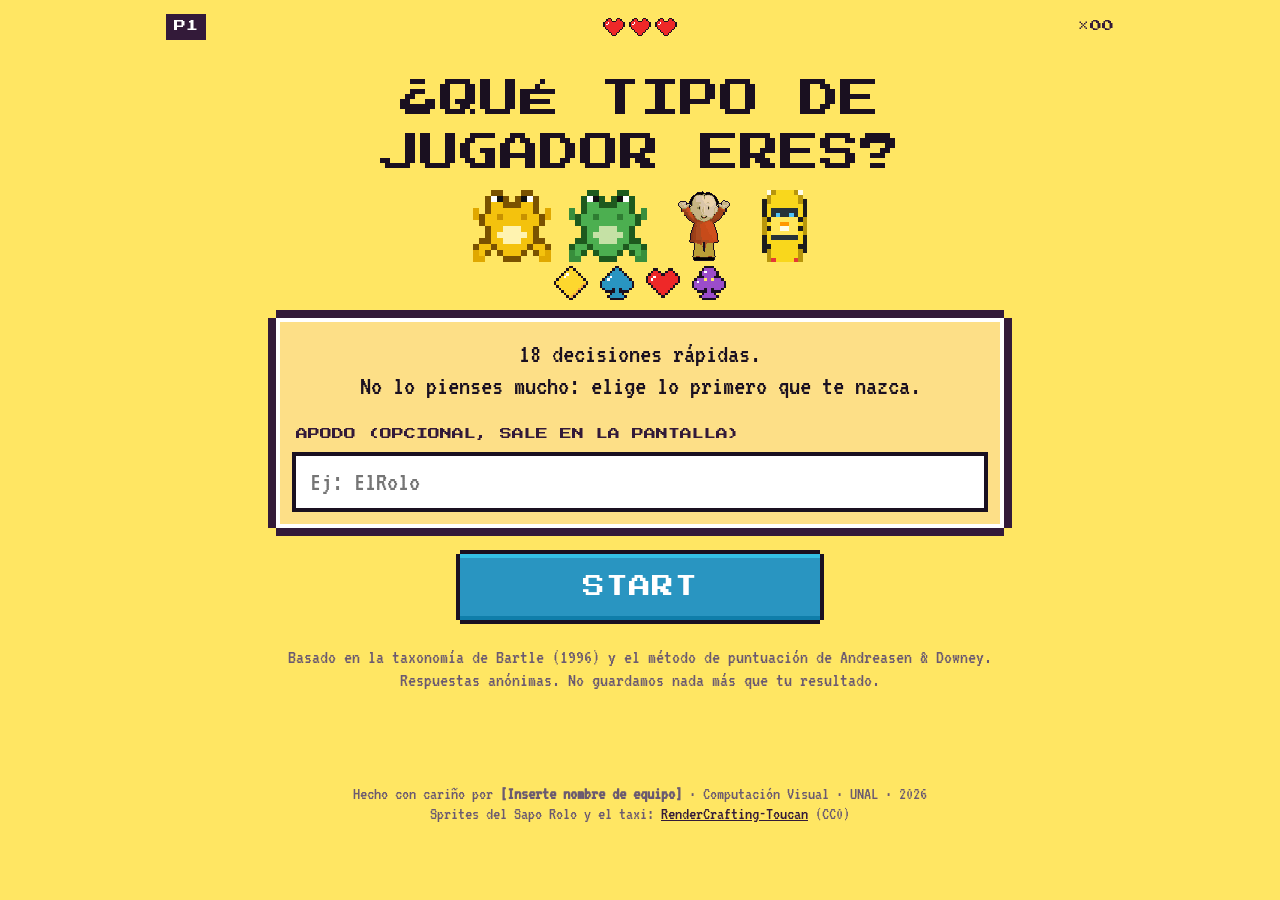
<file: index.html>
<!doctype html>
<html lang="es">
<head>
  <meta charset="utf-8">
  <meta name="viewport" content="width=device-width, initial-scale=1">
  <title>¿Qué tipo de jugador eres?</title>
  <meta name="description" content="Test de tipo de jugador basado en la taxonomía de Bartle (1996). Hecho por [Inserte nombre de equipo] para Computación Visual, UNAL.">
  <link rel="icon" href="img/sapo.png">
  <link rel="preconnect" href="https://fonts.googleapis.com">
  <link rel="preconnect" href="https://fonts.gstatic.com" crossorigin>
  <link href="https://fonts.googleapis.com/css2?family=Press+Start+2P&family=VT323&display=swap" rel="stylesheet">
  <link rel="stylesheet" href="css/style.css">
</head>
<body>
  <header class="hud">
    <span class="tag" id="ptag">P?</span>
    <span class="hearts" aria-hidden="true"><img src="img/corazon.png" alt=""><img src="img/corazon.png" alt=""><img src="img/corazon.png" alt=""></span>
    <span id="hudScore">×00</span>
  </header>

  <main>
    <!-- INICIO -->
    <section class="screen on" id="sStart">
      <h1>¿QUÉ TIPO DE<br>JUGADOR ERES?</h1>
      <div class="cast" aria-hidden="true">
        <img src="img/sapo_dorado.png" alt=""><img src="img/sapo.png" alt=""><img src="img/talcual.png" alt=""><img src="img/taxi.png" alt="">
      </div>
      <div class="suits" aria-hidden="true">
        <img src="img/diamante.png" alt=""><img src="img/pica.png" alt=""><img src="img/corazon.png" alt=""><img src="img/trebol.png" alt="">
      </div>
      <div class="card">
        <p class="lead">18 decisiones rápidas.<br>No lo pienses mucho: elige lo primero que te nazca.</p>
        <label for="apodo">APODO (OPCIONAL, SALE EN LA PANTALLA)</label>
        <input type="text" id="apodo" maxlength="20" autocomplete="off" placeholder="Ej: ElRolo">
      </div>
      <button class="btn big" id="go">START</button>
      <p class="small center">Basado en la taxonomía de Bartle (1996) y el método de puntuación de Andreasen &amp; Downey.<br>Respuestas anónimas. No guardamos nada más que tu resultado.</p>
    </section>

    <!-- PREGUNTA -->
    <section class="screen" id="sQ">
      <div class="progress" id="prog" aria-hidden="true"></div>
      <div class="qnum" id="qnum"></div>
      <div class="card">
        <p class="qtext" id="qtext"></p>
      </div>
      <div class="options" id="opts"></div>
    </section>

    <!-- RESULTADO -->
    <section class="screen result" id="sR">
      <div class="qnum">RESULTADO</div>
      <div class="card">
        <img class="hero" id="rSprite" alt="">
        <div class="type" id="rType"></div>
        <div class="small" id="rWho"></div>
        <p class="quote" id="rQuote"></p>
        <p id="rDetail"></p>
      </div>
      <h2 class="center">TU MEZCLA</h2>
      <div class="bars" id="rBars"></div>
      <div class="card">
        <h2 class="center">TU MUNDO</h2>
        <div class="mundo"><img id="mIcon" alt=""><div><b id="mName"></b><div id="mDesc"></div></div></div>
        <p class="small">Según los 9 géneros interactivos de Mejías-Climent (2021): se clasifica por las destrezas que usas al jugar.</p>
      </div>
      <p class="saved" id="saved"></p>
      <button class="btn" id="again">JUGAR OTRA VEZ</button>
      <p class="science">*«Evidencia científica»: la taxonomía de Bartle es un modelo de diseño muy usado, no un diagnóstico psicológico. Nadie es un solo tipo: por eso te damos porcentajes.</p>
    </section>
  </main>

  <footer>Hecho con cariño por <b>[Inserte nombre de equipo]</b> · Computación Visual · UNAL · 2026<br>
    Sprites del Sapo Rolo y el taxi: <a href="https://github.com/trimsucne/RenderCrafting-Toucan">RenderCrafting-Toucan</a> (CC0)</footer>

  <script type="module" src="js/test.js"></script>
</body>
</html>
</file>
<file: css/style.css>
:root {
  --bg: #ffe663;
  --ink: #1a1020;
  --plum: #331a39;
  --cream: #fddf87;
  --white: #ffffff;
  --blue: #2995c1;
  --blue-hi: #34bfe5;
  --blue-lo: #0f7eaa;
  --T: #d9a400;
  --E: #2995c1;
  --S: #e82828;
  --A: #8a44c0;
  --muted: #6b5a70;
  --px: 4px;
  --title: "Press Start 2P", ui-monospace, monospace;
  --body: "VT323", ui-monospace, monospace;
}

* { box-sizing: border-box; }
html, body { margin: 0; }
body {
  background: var(--bg);
  color: var(--ink);
  font-family: var(--body);
  font-size: 24px;
  line-height: 1.15;
  min-height: 100vh;
  -webkit-font-smoothing: none;
  image-rendering: pixelated;
}
img { image-rendering: pixelated; }

/* ---------- HUD ---------- */
.hud {
  display: flex; align-items: center; justify-content: space-between;
  padding: 14px 16px; max-width: 980px; margin: 0 auto; gap: 12px;
  font-family: var(--title); font-size: 12px; color: var(--plum);
}
.hud .hearts img { width: 22px; margin-right: 4px; vertical-align: middle; }
.hud .tag { background: var(--plum); color: var(--white); padding: 6px 8px; }

/* ---------- layout ---------- */
main { max-width: 760px; margin: 0 auto; padding: 0 16px 48px; }
.screen { display: none; }
.screen.on { display: block; animation: pop .25s steps(4) both; }
@keyframes pop { from { transform: scale(.97); } to { transform: none; } }

h1, h2, h3 { font-family: var(--title); font-weight: 400; color: var(--ink); }
h1 { font-size: clamp(22px, 5.4vw, 40px); line-height: 1.35; text-align: center; margin: 18px 0 10px; }
h2 { font-size: clamp(14px, 3.4vw, 20px); line-height: 1.5; margin: 0 0 14px; }
.lead { text-align: center; font-size: 28px; margin: 0 0 18px; }
.small { font-size: 20px; color: var(--muted); }
.center { text-align: center; }

/* ---------- pixel card ---------- */
.card {
  background: var(--cream);
  padding: 20px;
  margin: 18px 0;
  box-shadow:
    0 calc(-2 * var(--px)) 0 0 var(--plum),
    0 calc(2 * var(--px)) 0 0 var(--plum),
    calc(-2 * var(--px)) 0 0 0 var(--plum),
    calc(2 * var(--px)) 0 0 0 var(--plum),
    inset 0 0 0 var(--px) var(--white);
}

/* ---------- pixel buttons ---------- */
.btn {
  font-family: var(--title); font-size: 15px; letter-spacing: 1px;
  color: var(--white); background: var(--blue); border: 0; cursor: pointer;
  padding: 16px 22px; width: 100%; text-align: center; display: block;
  box-shadow:
    inset 0 var(--px) 0 var(--blue-hi),
    inset 0 calc(-1 * var(--px)) 0 var(--blue-lo),
    0 calc(-1 * var(--px)) 0 0 var(--ink),
    0 var(--px) 0 0 var(--ink),
    calc(-1 * var(--px)) 0 0 0 var(--ink),
    var(--px) 0 0 0 var(--ink);
  transition: transform .06s steps(2);
}
.btn:hover { filter: brightness(1.08); }
.btn:active { transform: translateY(3px); }
.btn:focus-visible { outline: 4px dashed var(--ink); outline-offset: 8px; }
.btn.red { background: #d83a3a; box-shadow: inset 0 var(--px) 0 #f06060, inset 0 calc(-1*var(--px)) 0 #a01818, 0 calc(-1*var(--px)) 0 0 var(--ink), 0 var(--px) 0 0 var(--ink), calc(-1*var(--px)) 0 0 0 var(--ink), var(--px) 0 0 0 var(--ink); }
.btn.big { font-size: 22px; padding: 22px; max-width: 360px; margin: 26px auto; }

/* ---------- opciones ---------- */
.options { display: grid; gap: 18px; margin-top: 18px; }
.opt {
  font-family: var(--body); font-size: 26px; line-height: 1.1; text-align: left;
  background: var(--white); color: var(--ink); border: 0; cursor: pointer;
  padding: 16px 18px; display: flex; gap: 14px; align-items: center;
  box-shadow: 0 calc(-1*var(--px)) 0 0 var(--ink), 0 var(--px) 0 0 var(--ink),
              calc(-1*var(--px)) 0 0 0 var(--ink), var(--px) 0 0 0 var(--ink),
              inset 0 calc(-1*var(--px)) 0 #d8d8e2;
}
.opt:hover { background: #fff8d6; }
.opt:active { transform: translateY(3px); }
.opt:focus-visible { outline: 4px dashed var(--ink); outline-offset: 6px; }
.opt .key { font-family: var(--title); font-size: 13px; background: var(--plum); color: var(--white); padding: 6px 8px; flex: none; }

.progress { display: flex; gap: 4px; margin: 6px 0 18px; }
.progress span { flex: 1; height: 14px; background: #fff3b0; box-shadow: inset 0 0 0 2px var(--plum); }
.progress span.done { background: var(--blue); }
.qnum { font-family: var(--title); font-size: 12px; color: var(--plum); }
.qtext { font-size: 34px; line-height: 1.05; margin: 10px 0 0; }

/* ---------- inicio ---------- */
.cast { display: flex; justify-content: center; align-items: flex-end; gap: 18px; margin: 10px 0 4px; flex-wrap: wrap; }
.cast img { height: 72px; animation: bob .6s steps(2) infinite alternate; }
.cast img:nth-child(2) { animation-delay: .15s; }
.cast img:nth-child(3) { animation-delay: .3s; }
.cast img:nth-child(4) { animation-delay: .45s; }
@keyframes bob { to { transform: translateY(-6px); } }
.suits { display: flex; justify-content: center; gap: 12px; }
.suits img { width: 34px; }
input[type=text] {
  font-family: var(--body); font-size: 28px; width: 100%; padding: 12px 14px; border: 0; background: var(--white);
  box-shadow: 0 0 0 var(--px) var(--ink); margin-top: 8px;
}
label { font-family: var(--title); font-size: 12px; color: var(--plum); }

/* ---------- resultado ---------- */
.result { text-align: center; }
.result .hero { height: 150px; margin: 6px auto 4px; display: block; }
.result .type { font-family: var(--title); font-size: clamp(20px, 5vw, 30px); margin: 10px 0 4px; }
.result .quote { font-size: 28px; margin: 0 0 10px; }
.bars { display: grid; gap: 10px; margin: 16px 0; text-align: left; }
.bar { display: grid; grid-template-columns: 40px 1fr 58px; align-items: center; gap: 10px; }
.bar img { width: 34px; }
.bar .track { height: 22px; background: #fff3b0; box-shadow: inset 0 0 0 3px var(--plum); position: relative; }
.bar .fill { height: 100%; width: 0; transition: width .9s steps(12); }
.bar .pct { font-family: var(--title); font-size: 12px; }
.mundo { display: flex; gap: 14px; align-items: center; justify-content: center; }
.mundo img { width: 54px; }
.mundo b { font-family: var(--title); font-weight: 400; font-size: 16px; }
.science { font-size: 19px; color: var(--muted); margin-top: 18px; }
.saved { font-family: var(--title); font-size: 11px; color: var(--plum); margin-top: 10px; }

/* ---------- resultados en vivo ---------- */
body.live main { max-width: 1280px; }
.live-grid { display: grid; grid-template-columns: minmax(0, 1.5fr) minmax(0, 1fr); gap: 28px; align-items: start; }
@media (max-width: 900px) { .live-grid { grid-template-columns: 1fr; } }
.chart { position: relative; aspect-ratio: 1 / 1; background: #fff6c2; }
.chart .ax-h, .chart .ax-v { position: absolute; background: var(--plum); }
.chart .ax-h { left: 4%; right: 4%; top: 50%; height: 6px; margin-top: -3px; }
.chart .ax-v { top: 4%; bottom: 4%; left: 50%; width: 6px; margin-left: -3px; }
.chart .lab { position: absolute; font-family: var(--title); font-size: 11px; color: var(--plum); }
.chart .quad { position: absolute; width: 46%; height: 46%; display: flex; flex-direction: column; align-items: center; justify-content: center; opacity: .28; }
.chart .quad img { width: 30%; max-width: 110px; }
.chart .quad span { font-family: var(--title); font-size: 12px; margin-top: 8px; }
.dot { position: absolute; width: 18px; height: 18px; margin: -9px 0 0 -9px; box-shadow: 0 0 0 3px var(--ink); transition: left .6s steps(6), top .6s steps(6); }
.dot.new { animation: drop .5s steps(5); }
@keyframes drop { from { transform: scale(3); } to { transform: none; } }
.dot:hover::after { content: attr(data-name); position: absolute; left: 22px; top: -6px; white-space: nowrap; background: var(--ink); color: var(--white); font-size: 18px; padding: 2px 6px; z-index: 2; }
.count { font-family: var(--title); font-size: clamp(26px, 4vw, 48px); text-align: center; margin: 4px 0; }
.status { font-family: var(--title); font-size: 10px; color: var(--muted); text-align: center; }
.hbar { display: grid; grid-template-columns: 34px 150px 1fr 40px; gap: 10px; align-items: center; margin: 8px 0; font-size: 22px; }
.hbar img { width: 30px; }
.hbar .track { height: 20px; background: #fff3b0; box-shadow: inset 0 0 0 3px var(--plum); }
.hbar .fill { height: 100%; transition: width .6s steps(8); }
.hbar .n { font-family: var(--title); font-size: 12px; }
.qr { display: flex; gap: 16px; align-items: center; }
.qr img { width: 130px; image-rendering: pixelated; background: #fff; padding: 6px; }
footer { text-align: center; font-size: 18px; color: var(--muted); padding: 24px 16px 40px; }
footer a { color: var(--plum); }

@media (prefers-reduced-motion: reduce) {
  *, *::before, *::after { animation: none !important; transition: none !important; }
}
</file>
